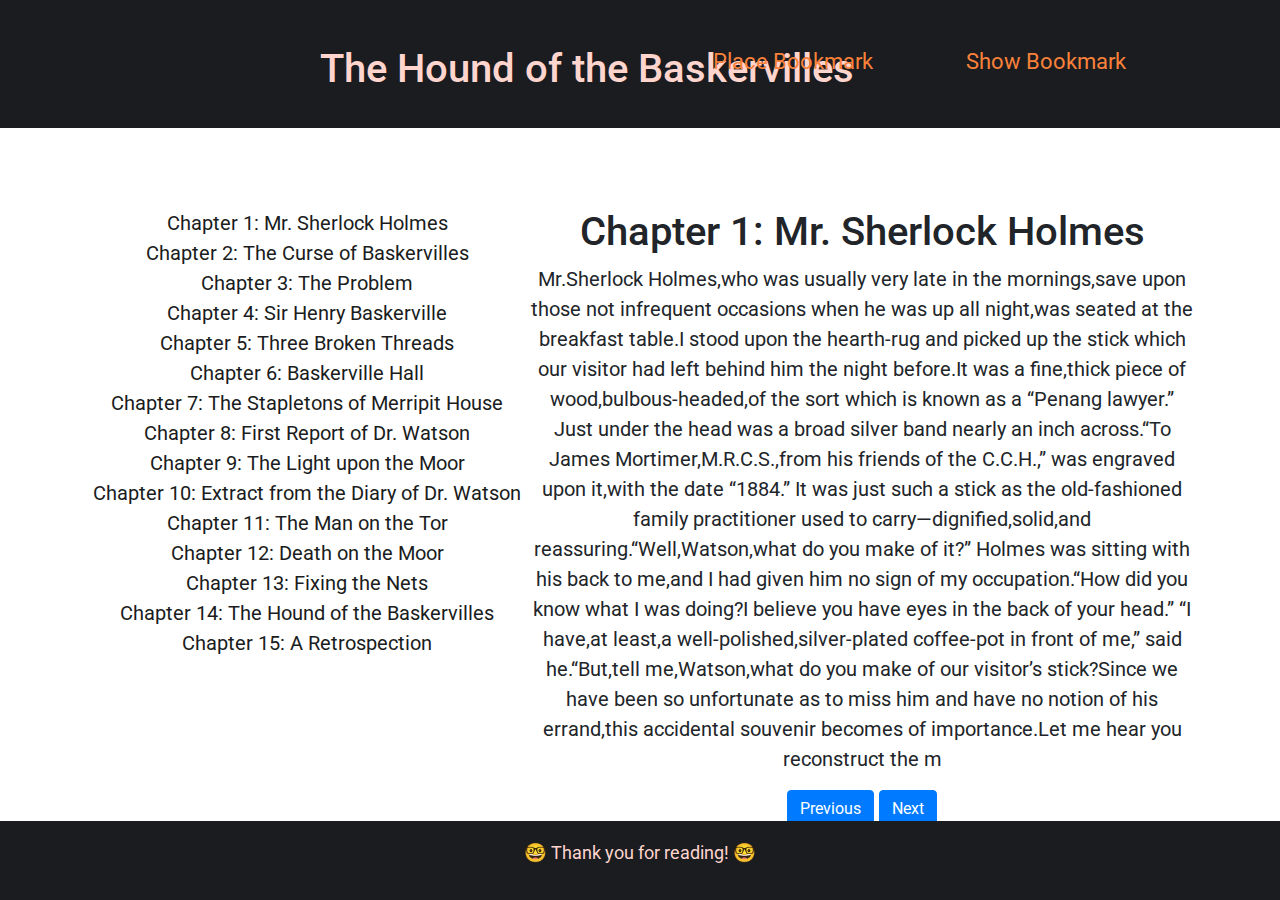
<file: index.html>
<!DOCTYPE html>
<html lang="en">

<head>
    <meta charset="UTF-8">
    <meta name="viewport" content="width=device-width, initial-scale=1.0">
    <link rel="stylesheet" href="https://maxcdn.bootstrapcdn.com/bootstrap/4.0.0/css/bootstrap.min.css"
        integrity="sha384-Gn5384xqQ1aoWXA+058RXPxPg6fy4IWvTNh0E263XmFcJlSAwiGgFAW/dAiS6JXm" crossorigin="anonymous">
    <link href="https://fonts.googleapis.com/css2?family=Roboto:wght@300&display=swap" rel="stylesheet">
    <link rel="stylesheet" href="index.css">
    <title>Sherlock Holmes</title>
</head>

<body>
    <div class="header">
        <h1 id="actor">The Hound of the Baskervilles</h1>
        <div class="nav-bar">
            <a href="#" id="save-bookmark">Place Bookmark</a>
            <a href="#" id="load-bookmark">Show Bookmark</a>
        </div>
    </div>

    <div class="center">
        <div class="container">
            <div class="menu container-item1">
                <ul>
                    <li><a href="#">Chapter 1: Mr. Sherlock Holmes</a></li>
                    <li><a href="#">Chapter 2: The Curse of Baskervilles</a></li>
                    <li><a href="#">Chapter 3: The Problem</a></li>
                    <li><a href="#">Chapter 4: Sir Henry Baskerville</a></li>
                    <li><a href="#">Chapter 5: Three Broken Threads</a></li>
                    <li><a href="#">Chapter 6: Baskerville Hall</a></li>
                    <li><a href="#">Chapter 7: The Stapletons of Merripit House</a></li>
                    <li><a href="#">Chapter 8: First Report of Dr. Watson</a></li>
                    <li><a href="#">Chapter 9: The Light upon the Moor</a></li>
                    <li><a href="#">Chapter 10: Extract from the Diary of Dr. Watson</a></li>
                    <li><a href="#">Chapter 11: The Man on the Tor</a></li>
                    <li><a href="#">Chapter 12: Death on the Moor</a></li>
                    <li><a href="#">Chapter 13: Fixing the Nets</a></li>
                    <li><a href="#">Chapter 14: The Hound of the Baskervilles</a></li>
                    <li><a href="#">Chapter 15: A Retrospection</a></li>
                </ul>
            </div>
            <div class="book-content container-item2">
                <p id="content">
                    Lorem ipsum dolor sit amet consectetur adipisicing elit. Saepe sit aliquam officiis molestias, quod
                    modi. Suscipit adipisci culpa, officia consequatur facere, doloribus ex reiciendis sapiente veniam
                    praesentium commodi sequi fuga.
                    Lorem ipsum dolor sit amet consectetur adipisicing elit. Saepe itaque perspiciatis distinctio
                    aliquid
                    enim, sit error perferendis adipisci neque culpa quas praesentium expedita commodi fugiat animi
                    aperiam
                    quidem consequuntur? Incidunt!
                    Lorem ipsum dolor sit amet consectetur adipisicing elit. Provident sit repudiandae eos quis
                    perferendis
                    similique animi natus aut vitae, accusamus praesentium modi enim sint sapiente molestiae. Eum
                    deleniti
                    accusantium explicabo!
                </p>
                <input type="button" value="Previous" class="previous btn btn-primary" id="Previous">
                <input type="button" value="Next" class="Next btn btn-primary" id="Next">
                <p id="bookmark">aslkjfasjf</p>
            </div>
        </div>
    </div>
    <div class="footer">
        <p>🤓 Thank you for reading! 🤓</p>
    </div>

    <script src="https://code.jquery.com/jquery-3.2.1.slim.min.js"
        integrity="sha384-KJ3o2DKtIkvYIK3UENzmM7KCkRr/rE9/Qpg6aAZGJwFDMVNA/GpGFF93hXpG5KkN" crossorigin="anonymous">
    </script>
    <script src="https://cdnjs.cloudflare.com/ajax/libs/popper.js/1.12.9/umd/popper.min.js"
        integrity="sha384-ApNbgh9B+Y1QKtv3Rn7W3mgPxhU9K/ScQsAP7hUibX39j7fakFPskvXusvfa0b4Q" crossorigin="anonymous">
    </script>
    <script src="https://maxcdn.bootstrapcdn.com/bootstrap/4.0.0/js/bootstrap.min.js"
        integrity="sha384-JZR6Spejh4U02d8jOt6vLEHfe/JQGiRRSQQxSfFWpi1MquVdAyjUar5+76PVCmYl" crossorigin="anonymous">
    </script>
    <script src="index.js"></script>
</body>

</html>
</file>
<file: index.css>
*{
    margin: 0px;
    font-family: 'Roboto', sans-serif;
    padding: 0px;
}

.header {
    background-color: #1a1c20;
    margin-bottom:5rem;
    padding:4em;
}

.header > h1 {
  position:absolute;
  top:5%;
  left: 25%;
  color: #ffd5cd;
}

.nav-bar {
    position:absolute;
    top: 5%;
    right:5%;
}

.nav-bar > a{
    text-decoration: none;
    font-size: 1.4rem;
    margin-right: 4em;
    color: #f9813a;
}

.menu{
    font-size: 1.25rem;
    list-style-type: none;
}

.menu > ul {
    list-style-type: none;
}

li > a {
    text-decoration: none;
    color: #1a1c20;
}

.book-content {
    text-align: center;
    font-size: 1.25rem;
}

.book-content > p{
    word-wrap: normal;
}

.footer {
    text-align: center;
    color: #ffd5cd;
    background-color: #1a1c20;
    padding: 1.1em 0em;
    position: absolute;
    bottom:0%;
    width:100%;
}

.footer > p {
    font-size: 1.15rem;
}

.container {
    display:inline-flex;
}

.container-item1{
    order:1;
    width: 40%;
}

.container-item2{
    order:2;
    width:60%;
}

.bookmark {
    text-align:center;
    margin:auto 0;
}

.center {
    text-align:center;
}
</file>
